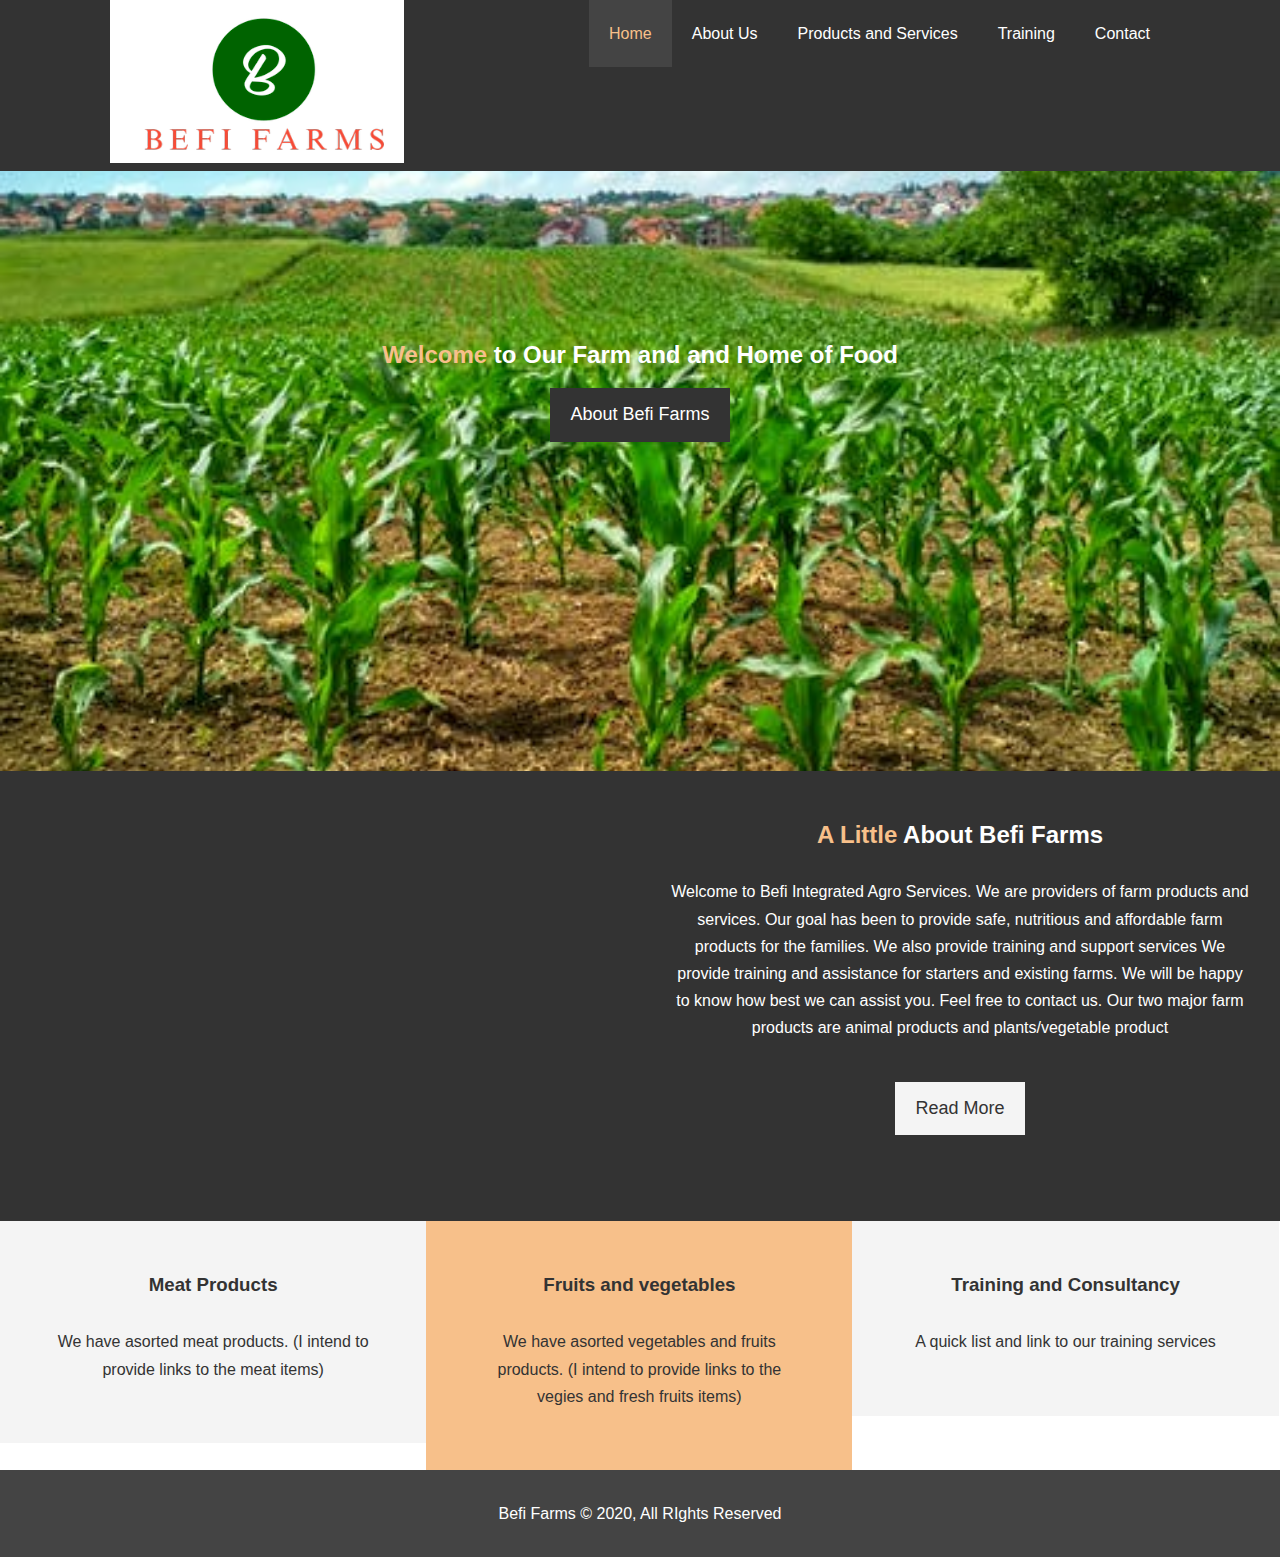
<file: index.html>
<!DOCTYPE html>
<html lang="en">
<head>
  <meta charset="UTF-8">
<meta name="viewport" content="width=device-width, initial-scale=1.0">
<meta http-equiv="X-UA-Compatible" content="ie=edge">
<meta name="description" content="Welcome to befo-farms. we serve your food needs">
<meta name="keywords" content="befi,farm,plantain,sales,snail,banana,cassava,catfish,tilapia,fish,goat,chicken,garri,Nigeria
">
<link rel="stylesheet" href="https://use.fontawesome.com/releases/v5.6.1/css/all.css" integrity="sha384-gfdkjb5BdAXd+lj+gudLWI+BXq4IuLW5IT+brZEZsLFm++aCMlF1V92rMkPaX4PP" crossorigin="anonymous">
<link rel="stylesheet" href="css/style.css">
<link rel="stylesheet" media="screen and (max-width: 768px)" href="css/mobile.css">
<title>BEFI FARMS</title>
</head>
<body>
  <header>
    <nav id="navbar">
      <div class="container">
        <img src="images/logo1.png">

        <ul>
          <li><a class="current" href="index.html">Home</a></li>
          <li><a href="about.html">About Us</a></li>
          <li><a href="products-services.html">Products and Services</a></li>
          <li><a href="training.html">Training</a></li>
          <li><a href="contact.html">Contact</a></li>
        </ul>
      </div>
    </nav>

    <div id="showcase">
      <div class="container">
        <div class="showcase-content">
          <h2><span class="text-primary">Welcome</span> to Our Farm and and Home of Food</h2>
          
          <a class="btn" href="about.html">About Befi Farms</a>
        </div>
      </div>
    </div>
  </header>

  <section id="home-info" class="bg-dark">
    <div class="info-img"></div>
    <div class="info-content">
      <h2><span class="text-primary">A Little</span> About Befi Farms</h2>
      <p>
        Welcome to Befi Integrated Agro Services. We are providers of farm products and services. 
        Our goal has been to provide safe, nutritious and affordable farm products for the families.
        We also provide training and support services
        We provide training and assistance for starters and existing farms. 
        We will be happy to know how best we can assist you. Feel free to contact us. 
        Our two major farm products are animal products and plants/vegetable product
      </p>
      <a href="about.html" class="btn btn-light">Read More</a>
    </div>
  </section>

  <section id="features">
    <div class="box bg-light">
      <i class="fas fa-hotel fa-3x"></i>
      <h3>Meat Products</h3>
      <p>We have asorted meat products. (I intend to provide links to the meat items)</p>
    </div>
    <div class="box bg-primary">
        <i class="fas fa-utensils fa-3x"></i>
        <h3>Fruits and vegetables</h3>
        <p>We have asorted vegetables and fruits products. (I intend to provide links to the vegies and fresh fruits items)</p>
    </div>
    <div class="box bg-light">
        <i class="fas fa-dumbbell fa-3x"></i>
        <h3>Training and Consultancy</h3>
        <p>A quick list and link to our training services</p>
    </div>
  </section>

  <div class="clr"></div>

  <footer id="main-footer">
    <p>Befi Farms &copy; 2020, All RIghts Reserved</p>
  </footer>
</body>
</html>
</file>
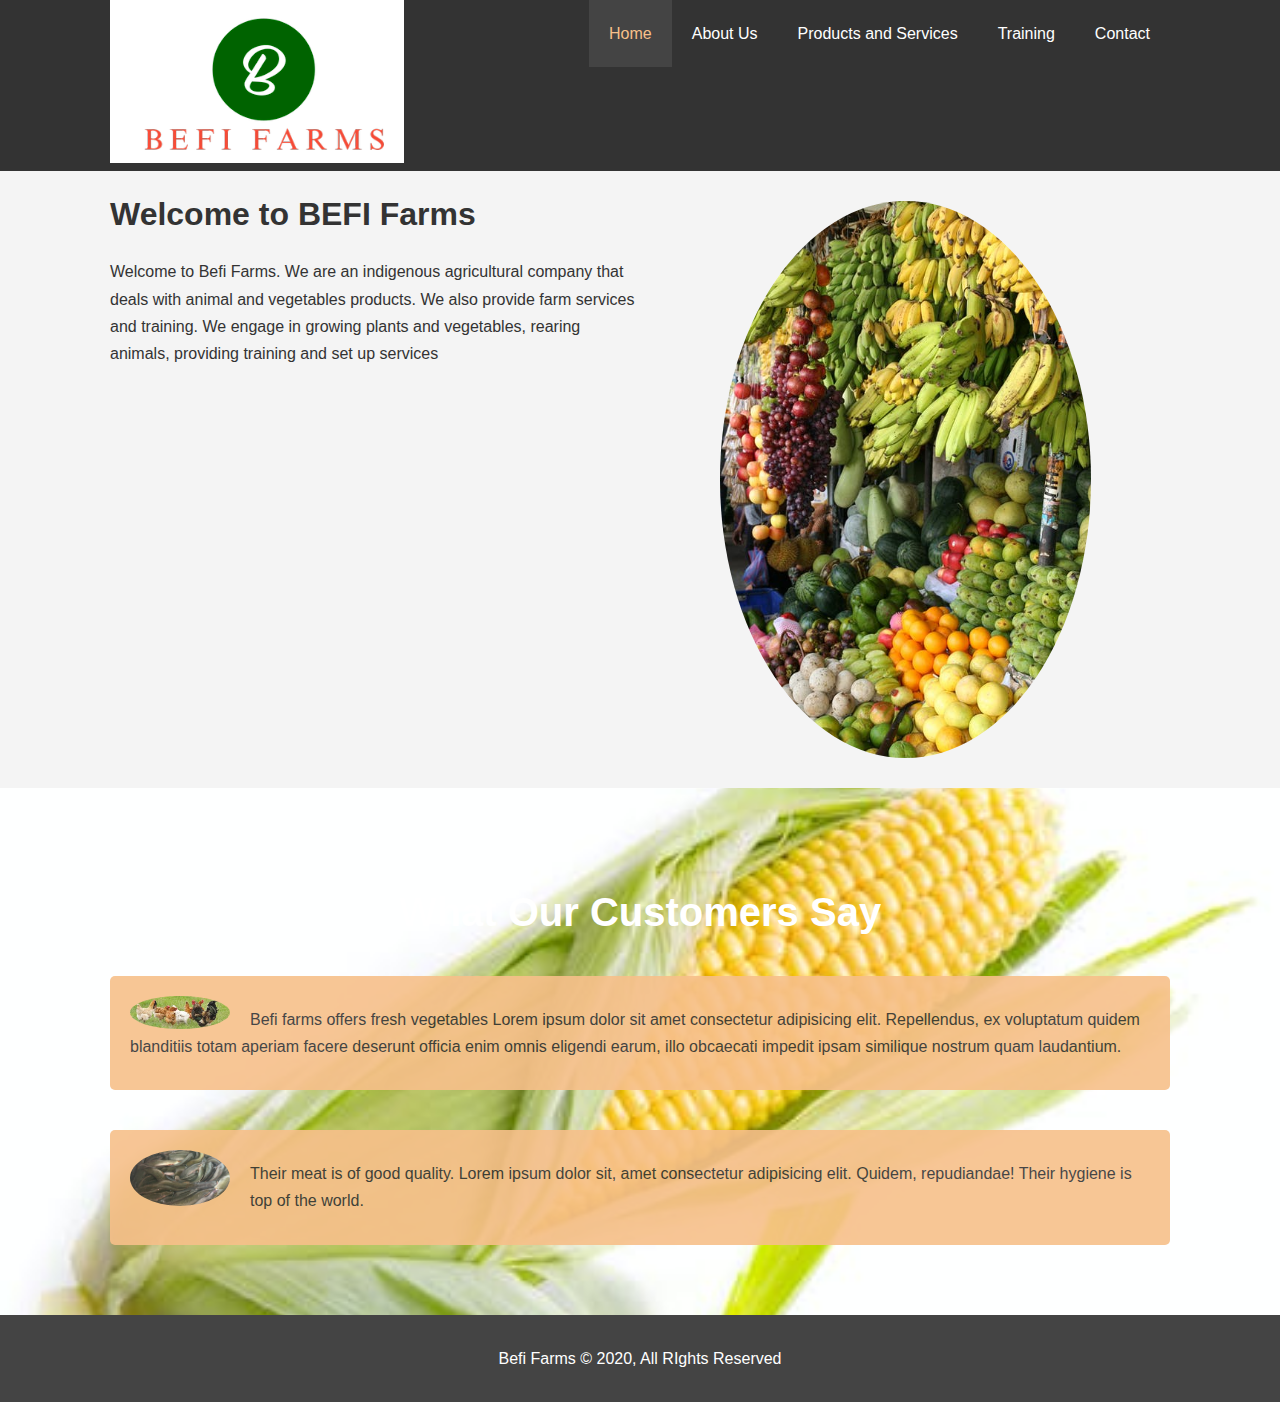
<file: about.html>
<!DOCTYPE html>
<html lang="en">
<head>
  <meta name="viewport" content="width=device-width, initial-scale=1.0">
<meta http-equiv="X-UA-Compatible" content="ie=edge">
<meta name="description" content="Welcome to befo-farms. we serve your food needs">
<meta name="keywords" content="befi,farm,plantain,sales,snail,banana,cassava,catfish,tilapia,fish,goat,chicken,garri,Nigeria
">
<link rel="stylesheet" href="https://use.fontawesome.com/releases/v5.6.1/css/all.css" integrity="sha384-gfdkjb5BdAXd+lj+gudLWI+BXq4IuLW5IT+brZEZsLFm++aCMlF1V92rMkPaX4PP" crossorigin="anonymous">
<link rel="stylesheet" href="css/style.css">
<link rel="stylesheet" media="screen and (max-width: 768px)" href="css/mobile.css">
<title>BEFI FARMS</title>
</head>
<body>
  <header>
    <nav id="navbar">
      <div class="container">
        <img src="images/logo1.png">

        <ul>
          <li><a class="current" href="index.html">Home</a></li>
          <li><a href="about.html">About Us</a></li>
          <li><a href="products-services.html">Products and Services</a></li>
          <li><a href="training.html">Training</a></li>
          <li><a href="contact.html">Contact</a></li>
        </ul>
      </div>
    </nav>
  </header>

  <section id="about-info" class="bg-light py-3">
    <div class="container">
      <div class="info-left">
        <h1>Welcome to BEFI Farms</h1>
        <p>Welcome to Befi Farms. We are an indigenous agricultural company that deals with animal and vegetables products.
          We also provide farm services and training.  
          We engage in growing plants and vegetables, rearing animals, providing training and set up services</p>
      </div>
      <div class="info-right">
        <img src="images/crops1.jpeg" alt="vegetables">
      </div>
    </div>
  </section>

  <div class="clr"></div>

  <section id="testimonials" class="py-3">
    <div class="container">
      <h2 class="l-heading">What Our Customers Say</h2>
      <div class="testimonial bg-primary">
        <img src="images/hen.jpeg" alt="Samantha">
        <p>Befi farms offers fresh vegetables Lorem ipsum dolor sit amet consectetur adipisicing elit. 
          Repellendus, ex voluptatum quidem blanditiis totam aperiam facere deserunt officia enim omnis eligendi earum, 
          illo obcaecati impedit ipsam similique nostrum quam laudantium.</p>
      </div>

      <div class="testimonial bg-primary">
          <img src="images/catfish.jpg" alt="Jen">
          <p>Their meat is of good quality. Lorem ipsum dolor sit, amet consectetur adipisicing elit. Quidem, repudiandae!
            Their hygiene is top of the world.</p>
        </div>
    </div>
  </section>

  <footer id="main-footer">
    <p>Befi Farms &copy; 2020, All RIghts Reserved</p>
  </footer>
</body>
</html>
</file>
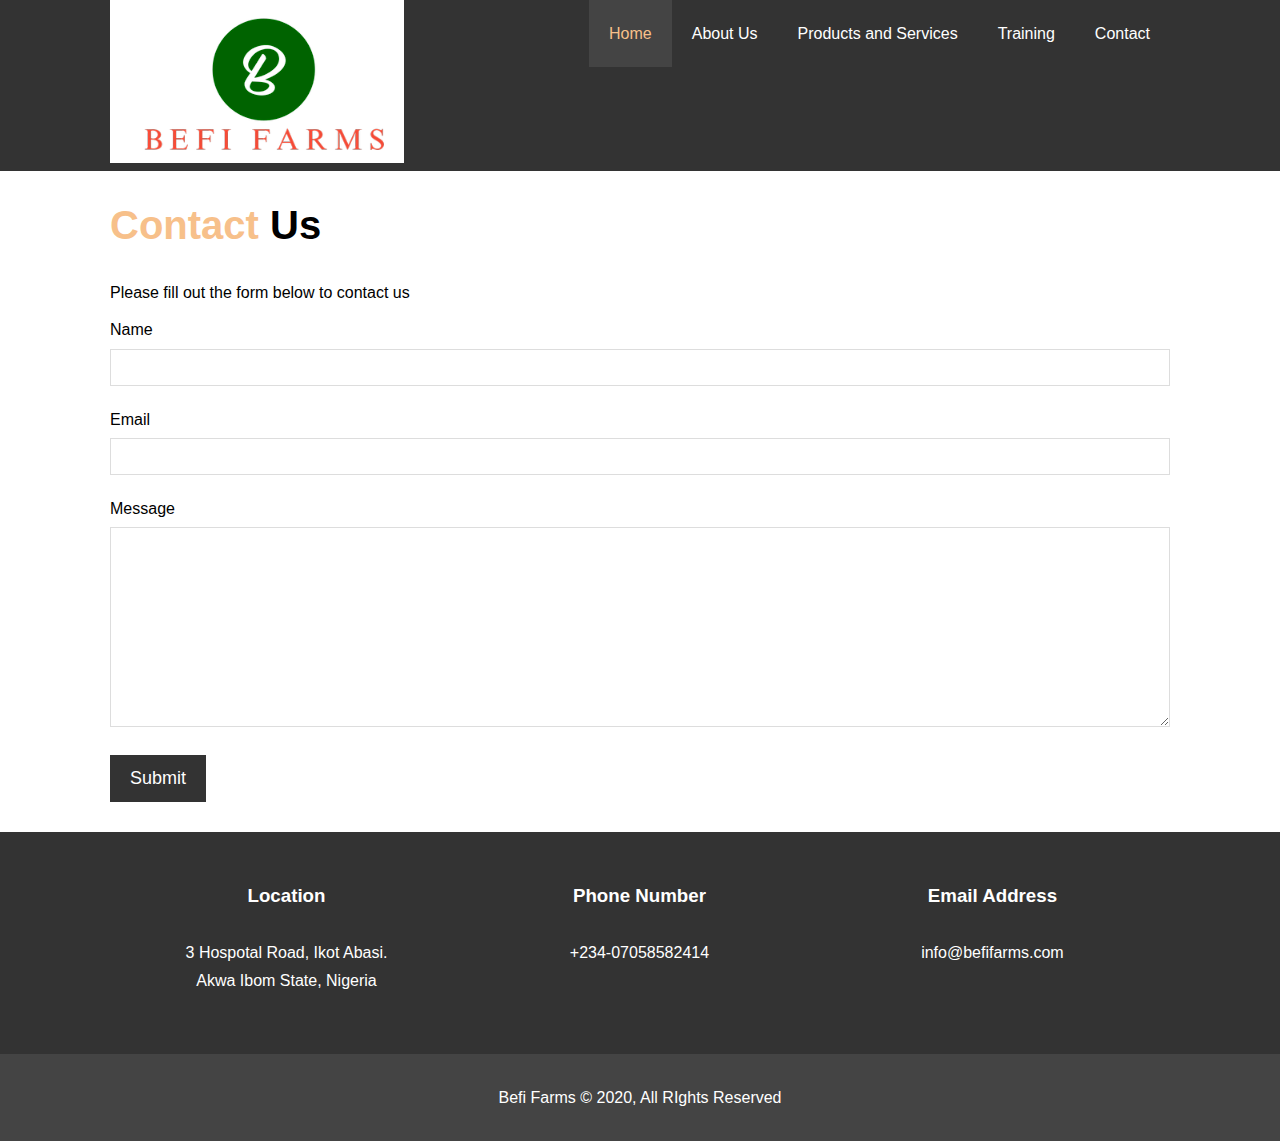
<file: contact.html>
<!DOCTYPE html>
<html lang="en">
<head>
  <meta name="viewport" content="width=device-width, initial-scale=1.0">
<meta http-equiv="X-UA-Compatible" content="ie=edge">
<meta name="description" content="Welcome to befo-farms. we serve your food needs">
<meta name="keywords" content="befi,farm,plantain,sales,snail,banana,cassava,catfish,tilapia,fish,goat,chicken,garri,Nigeria
">
<link rel="stylesheet" href="https://use.fontawesome.com/releases/v5.6.1/css/all.css" integrity="sha384-gfdkjb5BdAXd+lj+gudLWI+BXq4IuLW5IT+brZEZsLFm++aCMlF1V92rMkPaX4PP" crossorigin="anonymous">
<link rel="stylesheet" href="css/style.css">
<link rel="stylesheet" media="screen and (max-width: 768px)" href="css/mobile.css">
<title>BEFI FARMS</title>
</head>
<body>
  <header>
    <nav id="navbar">
      <div class="container">
        <img src="images/logo1.png">

        <ul>
          <li><a class="current" href="index.html">Home</a></li>
          <li><a href="about.html">About Us</a></li>
          <li><a href="products-services.html">Products and Services</a></li>
          <li><a href="training.html">Training</a></li>
          <li><a href="contact.html">Contact</a></li>
        </ul>
      </div>
    </nav>
  </header>

  <section id="contact-form" class="py-3">
    <div class="container">
      <h1 class="l-heading"><span class="text-primary">Contact</span> Us</h1>
      <p>Please fill out the form below to contact us</p>
      <form action="process.php">
        <div class="form-group">
          <label for="name">Name</label>
          <input type="text" name="name" id="name">
        </div>
        <div class="form-group">
          <label for="email">Email</label>
          <input type="email" name="email" id="email">
        </div>
        <div class="form-group">
          <label for="message">Message</label>
          <textarea name="message" id="message"></textarea>
        </div>
        <button type="submit" class="btn">Submit</button>
      </form>
    </div>
  </section>

  <section id="contact-info" class="bg-dark">
    <div class="container">
        <div class="box">
            <i class="fas fa-hotel fa-3x"></i>
            <h3>Location</h3>
            <p>3 Hospotal Road, Ikot Abasi.<br> Akwa Ibom State, Nigeria</p>
          </div>
          <div class="box">
              <i class="fas fa-phone fa-3x"></i>
              <h3>Phone Number</h3>
              <p></p>+234-07058582414</p>
          </div>
          <div class="box">
              <i class="fas fa-envelope fa-3x"></i>
              <h3>Email Address</h3>
              <p>info@befifarms.com</p>
          </div>
    </div>
  </section>

  <footer id="main-footer">
    <p>Befi Farms &copy; 2020, All RIghts Reserved</p>
  </footer>
</body>
</html>
</file>
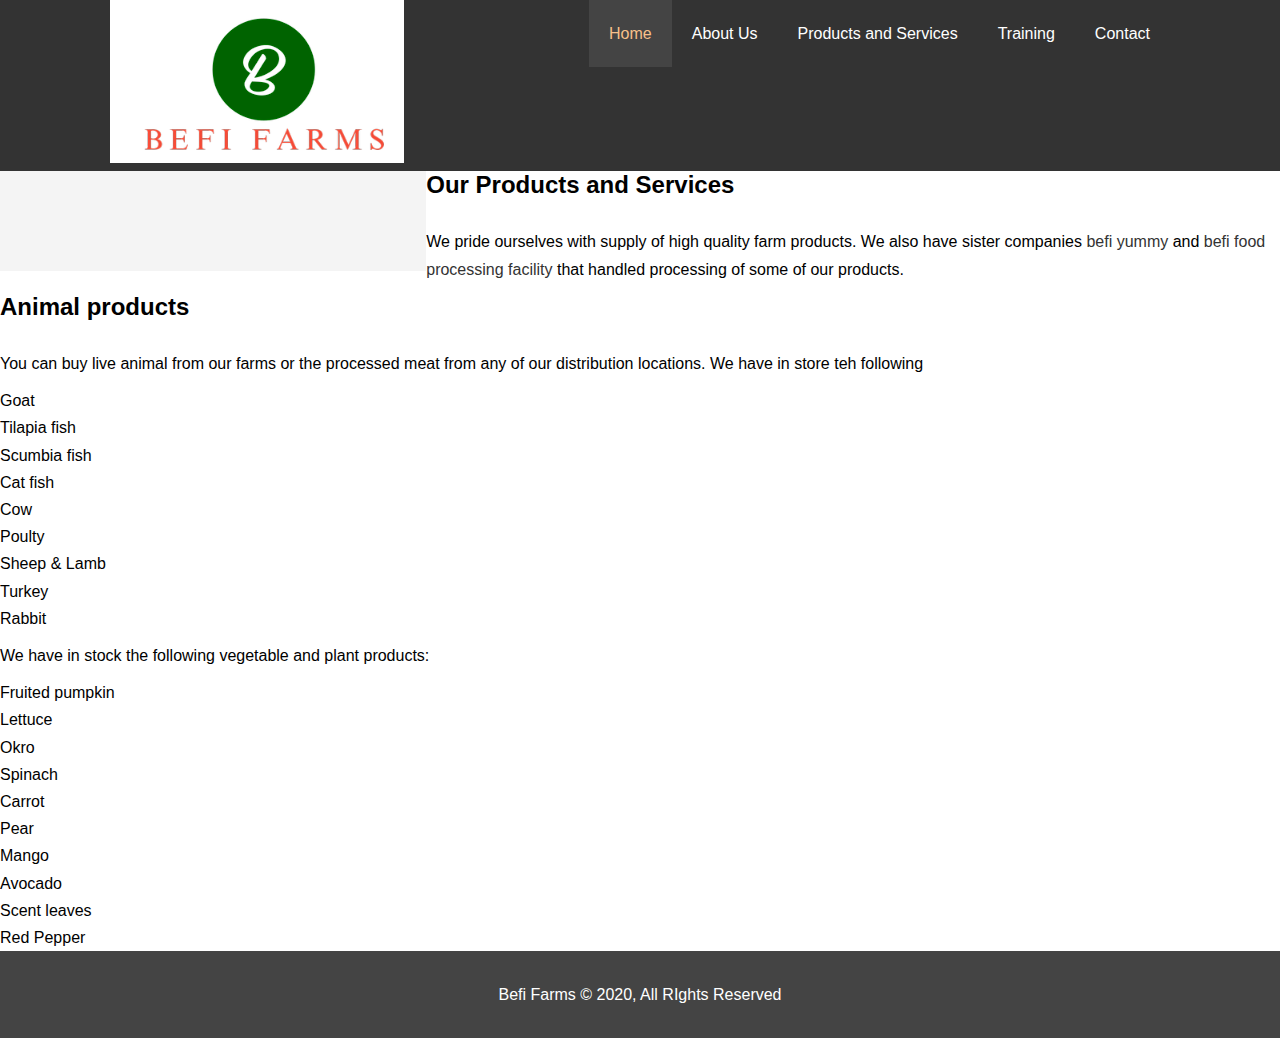
<file: products-services.html>
<!DOCTYPE html>
<html lang="en">
<head>
  <meta charset="UTF-8">
<meta name="viewport" content="width=device-width, initial-scale=1.0">
<meta http-equiv="X-UA-Compatible" content="ie=edge">
<meta name="description" content="Welcome to befo-farms. we serve your food needs">
<meta name="keywords" content="befi,farm,plantain,sales,snail,banana,cassava,catfish,tilapia,fish,goat,chicken,garri,Nigeria
">
<link rel="stylesheet" href="https://use.fontawesome.com/releases/v5.6.1/css/all.css" integrity="sha384-gfdkjb5BdAXd+lj+gudLWI+BXq4IuLW5IT+brZEZsLFm++aCMlF1V92rMkPaX4PP" crossorigin="anonymous">
<link rel="stylesheet" href="css/style.css">
<link rel="stylesheet" media="screen and (max-width: 768px)" href="css/mobile.css">
<title>BEFI FARMS</title>
</head>
<body>
  <header>
    <nav id="navbar">
      <div class="container">
        <img src="images/logo1.png">

        <ul>
          <li><a class="current" href="index.html">Home</a></li>
          <li><a href="about.html">About Us</a></li>
          <li><a href="products-services.html">Products and Services</a></li>
          <li><a href="training.html">Training</a></li>
          <li><a href="contact.html">Contact</a></li>
        </ul>
      </div>
    </nav>

    

  <section id="features">
    <div class="box bg-light">
    
     
    </div><h2>Our Products and Services</h2>

    <p>We pride ourselves with supply of high quality farm products. We also have sister companies 
       <a href='yummy-fpf.html'>befi yummy</a> and <a href='yummy-fpf.html'>befi food processing facility</a> that handled processing of some of our products. </p>

    <h2>Animal products</h2>

    <p>You can buy live animal from our farms or the processed meat from any of our distribution locations. We have in store teh following</p>

    <ul>
      <li>Goat</li>
      <li>Tilapia fish</li>
      <li>Scumbia fish</li>
      <li>Cat fish</li>
      <li>Cow</li>
      <li>Poulty </li>
      <li>Sheep & Lamb</li>
      <li>Turkey</li>
      <li>Rabbit</li>
    </ul>

    <p>We have in stock the following vegetable and plant products:</p>

    <ul>
      <li>Fruited pumpkin</li>
      <li>Lettuce</li>
      <li>Okro</li>
      <li>Spinach</li>
      <li>Carrot</li>
      <li>Pear</li>
      <li>Mango</li>
      <li>Avocado</li>
      <li>Scent leaves</li>
      <li>Red Pepper</li>
    </ul>

  <footer id="main-footer">
    <p>Befi Farms &copy; 2020, All RIghts Reserved</p>
  </footer>
</body>
</html>
</file>
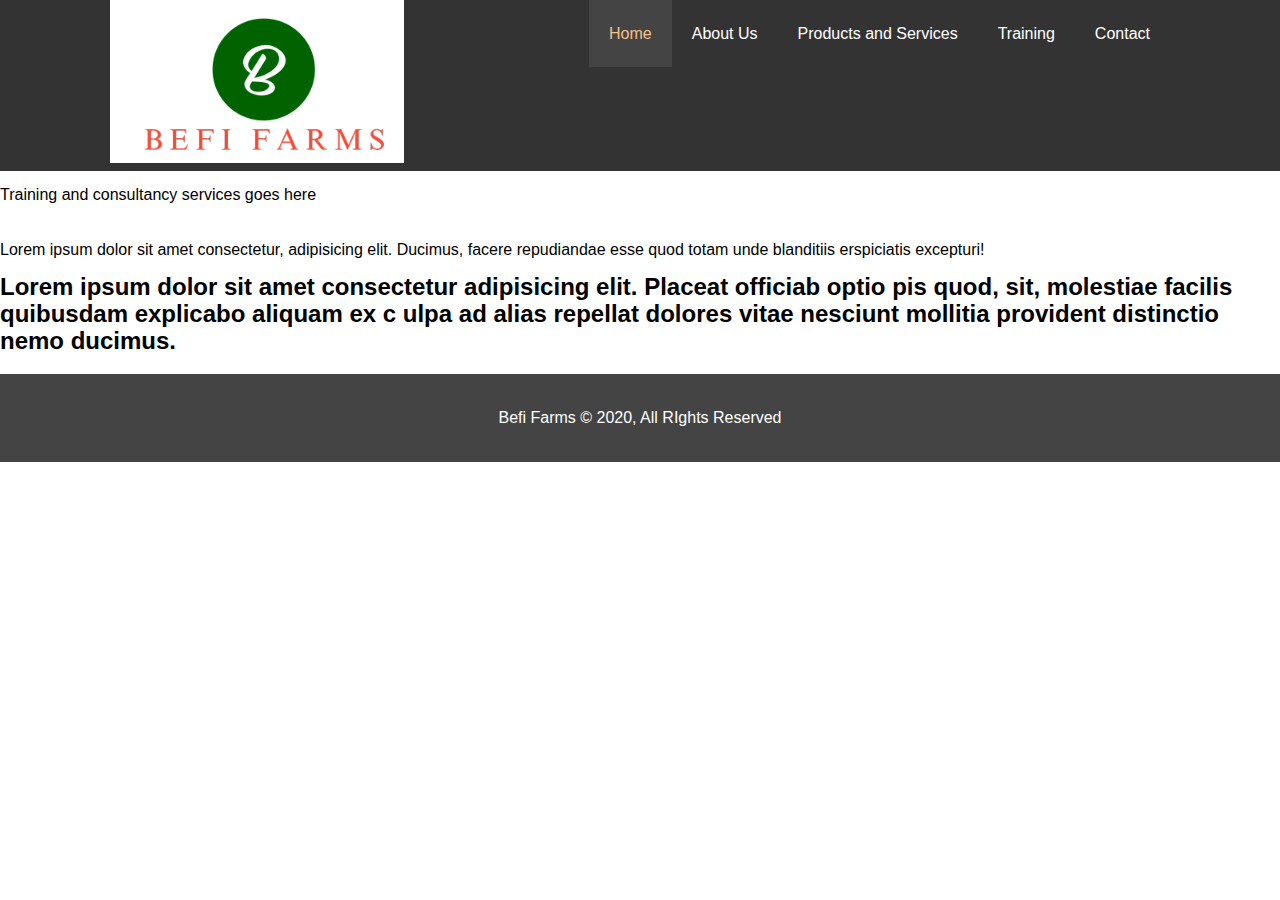
<file: training.html>
<!DOCTYPE html>
<html lang="en">
<head>
  <meta charset="UTF-8">
<meta name="viewport" content="width=device-width, initial-scale=1.0">
<meta http-equiv="X-UA-Compatible" content="ie=edge">
<meta name="description" content="Welcome to befo-farms. we serve your food needs">
<meta name="keywords" content="befi,farm,plantain,sales,snail,banana,cassava,catfish,tilapia,fish,goat,chicken,garri,Nigeria
">
<link rel="stylesheet" href="https://use.fontawesome.com/releases/v5.6.1/css/all.css" integrity="sha384-gfdkjb5BdAXd+lj+gudLWI+BXq4IuLW5IT+brZEZsLFm++aCMlF1V92rMkPaX4PP" crossorigin="anonymous">
<link rel="stylesheet" href="css/style.css">
<link rel="stylesheet" media="screen and (max-width: 768px)" href="css/mobile.css">
<title>BEFI FARMS</title>
</head>
<body>
  <header>
    <nav id="navbar">
      <div class="container">
        <img src="images/logo1.png">

        <ul>
          <li><a class="current" href="index.html">Home</a></li>
          <li><a href="about.html">About Us</a></li>
          <li><a href="products-services.html">Products and Services</a></li>
          <li><a href="training.html">Training</a></li>
          <li><a href="contact.html">Contact</a></li>
        </ul>
      </div>
    </nav>
<p>Training and consultancy services goes here<br>
  <br>
 
  Lorem ipsum dolor sit amet consectetur, adipisicing elit. Ducimus,
  facere repudiandae esse quod totam unde blanditiis <span>erspiciatis excepturi!</p>
    <h2>Lorem ipsum dolor sit amet consectetur adipisicing elit. Placeat offici</span>ab optio pis quod, sit,
     molestiae facilis quibusdam explicabo aliquam ex c
    ulpa ad alias repellat dolores vitae nesciunt mollitia provident distinctio nemo ducimus.</h2>

  <footer id="main-footer">
    <p>Befi Farms &copy; 2020, All RIghts Reserved</p>
  </footer>
</body>
</html>
</file>
<file: css/mobile.css>
#navbar .logo {
  float: none;
  text-align: center;
}

#navbar ul, #navbar ul li {
  float: none;
}

#navbar ul li a {
  padding: 5px;
  border-bottom: #444 dotted 1px;
}

/* Showcase */
#showcase {
  height: 100%;
}

#showcase .showcase-content {
  padding-top: 70px;
  padding-bottom: 30px;
}

/* Home Info */
#home-info {
  height: 550px;
}

#home-info .info-img {
  display: none;
}

#home-info .info-content {
  float: none;
  width: 100%;
}

/* Boxes */
.box {
  float: none;
  width: 100%;
}

/* About */
#about-info .info-right, #about-info .info-left {
  float: none;
  width: 100%;
}

#about-info .info-right {
  margin-top: 30px;
}

.l-heading {
  text-align: center;
}

/* Contact */
#contact-info .box {
  border-bottom: #444 dotted 1px;
}
</file>
<file: css/style.css>
/* Reset */
* {
  margin: 0;
  padding:0;
  box-sizing: border-box;
}

/* Main Styling */
html,body {
  font-family: 'Segoe UI', Tahoma, Geneva, Verdana, sans-serif;
  line-height: 1.7em;
}

a {
  color: #333;
  text-decoration: none;
}

h1, h2, h3 {
  padding-bottom: 20px;
}

p {
  margin: 10px 0;
}

/* Utility Classes */
.container {
  margin: auto;
  max-width: 1100px;
  overflow: auto;
  padding: 0 20px;
}

.text-primary {
  color: #f7c08a;
}

.lead {
  font-size: 20px;
}

.btn {
  display: inline-block;
  font-size: 18px;
  color: #fff;
  background: #333;
  padding: 13px 20px;
  border: none;
  cursor: pointer;
}

.btn:hover {
  background: #f7c08a;
  color: #333;
}

.btn-light {
  background: #f4f4f4;
  color: #333;
}

.bg-dark {
  background: #333;
  color: #fff;
}

.bg-light {
  background: #f4f4f4;
  color: #333;
}

.bg-primary {
  background: #f7c08a;
  color: #333;
}

.clr {
  clear: both;
}

.l-heading {
  font-size: 40px;
  line-height: 1.2;
}

/* Padding */
.py-1 { padding: 10px 0; }
.py-2 { padding: 20px 0; }
.py-3 { padding: 30px 0; }

/* Navbar */
#navbar {
  background: #333;
  color: #fff;
  overflow: auto;
}

#navbar a {
  color: #fff;
}

#navbar .logo {
  float: left;
  padding-top: 20px;
}

#navbar ul {
  list-style: none;
  float: right;
}

#navbar ul li {
  float: left;
}

#navbar ul li a {
  display: block;
  padding: 20px;
  text-align: center;
}

#navbar ul li a:hover, 
#navbar ul li a.current {
  background: #444;
  color: #f7c08a;
}

/* Showcase */
#showcase {
  background: url('../images/cornfresh.jpeg') no-repeat center center/cover;
  height: 600px;
}

#showcase .showcase-content {
  color: #fff;
  text-align: center;
  padding-top: 170px;
}

#showcase .showcase-content h1 {
  font-size: 60px;
  line-height: 1.2em;
}

#showcase .showcase-content p {
  padding-bottom: 20px;
  line-height: 1.7em;
}

/* Home Info */
#home-info {
  height: 450px;
}

#home-info .info-img {
  float: left;
  width: 50%;
   min-height: 100%;
}

#home-info .info-content {
  float: right;
  width: 50%;
  height: 100%;
  text-align: center;
  padding: 50px 30px;
  overflow: hidden;
}

#home-info .info-content p {
  padding-bottom: 30px;
}

/* Features */
.box {
  float: left;
  width: 33.3%;
  padding: 50px;
  text-align:center;
}

.box i {
  margin-bottom: 10px;
}

/* About Info */
#about-info .info-right {
  float: right;
  width: 50%;
  min-height: 100%;
}

#about-info .info-right img {
  display: block;
  margin: auto;
  width: 70%;
  border-radius: 50%;
}

#about-info .info-left {
  float: left;
  width: 50%;
  min-height: 100%;
}

/* Testimonials */
#testimonials {
  height: 100%;
  background: url('../images/maize.jpeg') no-repeat center center/cover;
  padding-top: 100px;
}

#testimonials h2 {
  color: #fff;
  text-align: center;
  padding-bottom: 40px;
}

#testimonials .testimonial {
  padding: 20px;
  margin-bottom: 40px;
  border-radius: 5px;
  opacity: 0.9;
}

#testimonials .testimonial img {
  width: 100px;
  float: left;
  margin-right: 20px;
  border-radius: 50%;
}

/* Contact Form */
#contact-form .form-group {
  margin-bottom: 20px;
}

#contact-form label {
  display: block;
  margin-bottom: 5px;
}

#contact-form input, 
#contact-form textarea {
  width: 100%;
  padding: 10px;
  border: 1px #ddd solid;
}

#contact-form textarea {
  height: 200px;
}

#contact-form input:focus, 
#contact-form textarea:focus {
  outline: none;
  border-color: #f7c08a;
}

/* Footer */
#main-footer {
  text-align: center;
  background: #444;
  color: #fff;
  padding: 20px;
}
</file>
